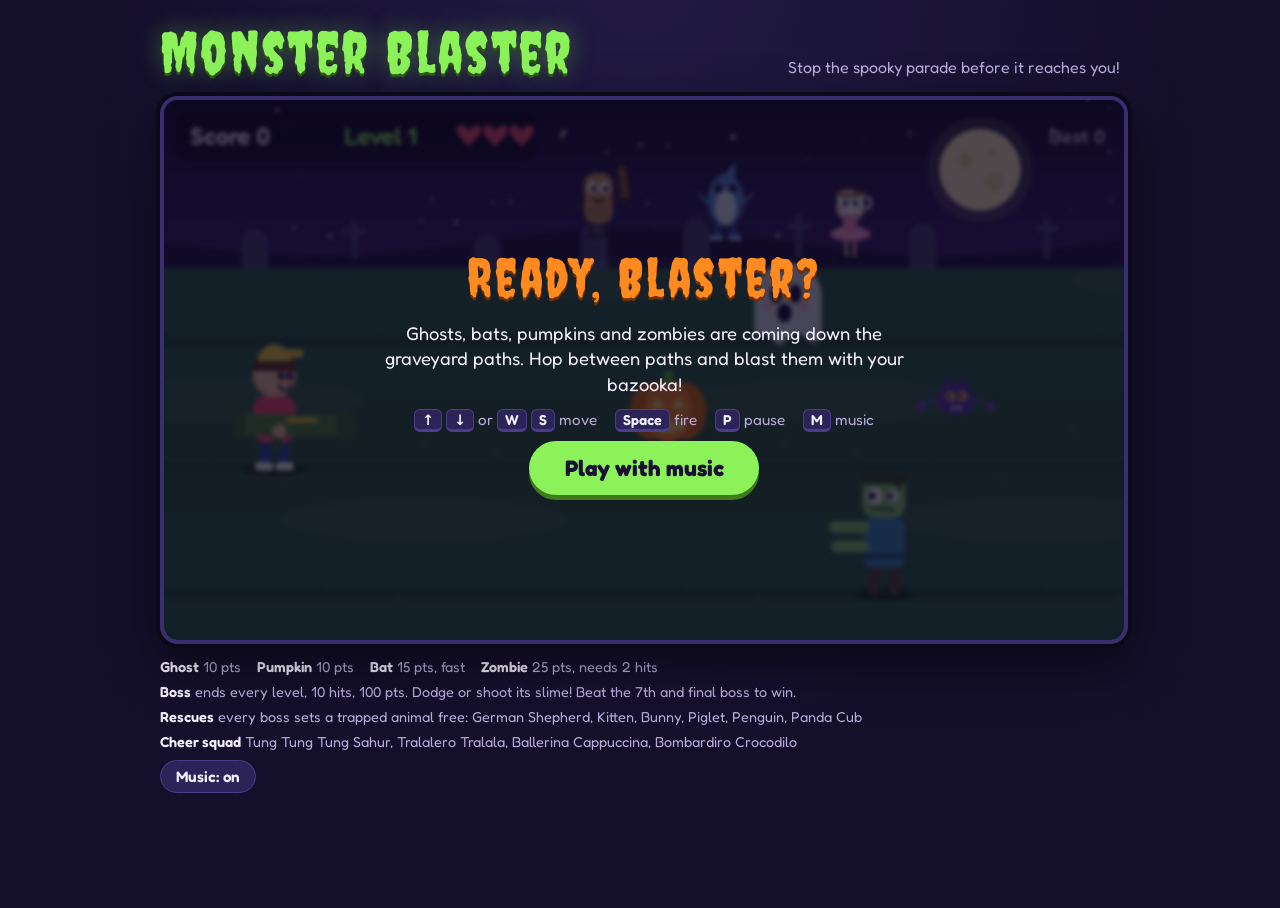
<file: index.html>
<!doctype html>
<html lang="en">
<head>
<meta charset="utf-8">
<meta name="viewport" content="width=device-width, initial-scale=1">
<title>Monster Blaster</title>
<link rel="preconnect" href="https://fonts.googleapis.com">
<link rel="stylesheet" href="https://fonts.googleapis.com/css2?family=Creepster&family=Fredoka:wght@400;600;700&display=swap">
<link rel="stylesheet" href="css/style.css">
</head>
<body>
<div class="wrap">
  <header>
    <h1>Monster Blaster</h1>
    <span class="tag">Stop the spooky parade before it reaches you!</span>
  </header>

  <div class="screen" id="screen">
    <canvas id="game" aria-label="Monster Blaster game screen"></canvas>
    <div class="overlay" id="startOverlay">
      <div class="panel">
        <h2>Ready, Blaster?</h2>
        <p>Ghosts, bats, pumpkins and zombies are coming down the graveyard paths. Hop between paths and blast them with your bazooka!</p>
        <div class="keys">
          <span><kbd>↑</kbd> <kbd>↓</kbd> or <kbd>W</kbd> <kbd>S</kbd> move</span>
          <span><kbd>Space</kbd> fire</span>
          <span><kbd>P</kbd> pause</span>
          <span><kbd>M</kbd> music</span>
        </div>
        <button class="big" id="startBtn" type="button">Play with music</button>
      </div>
    </div>
    <div class="overlay" id="pauseOverlay" hidden>
      <div class="panel">
        <h2>Paused</h2>
        <button class="big" id="resumeBtn" type="button">Keep blasting</button>
      </div>
    </div>
    <button class="chip skip" id="skipBtn" type="button" hidden>Skip ⏭</button>
    <p class="sr-only" id="csCaption" aria-live="polite"></p>
    <div class="overlay" id="overOverlay" hidden>
      <div class="panel">
        <h2 id="overTitle">The monsters got by!</h2>
        <p id="overText">You scored 0 points.</p>
        <button class="big" id="againBtn" type="button">Play again</button>
      </div>
    </div>
  </div>

  <div class="bar">
    <div class="touch" aria-label="Touch controls">
      <button class="tbtn" id="tUp" type="button" aria-label="Move up">▲</button>
      <button class="tbtn" id="tDown" type="button" aria-label="Move down">▼</button>
      <button class="tbtn fire" id="tFire" type="button">FIRE</button>
    </div>
    <div class="legend">
      <span><b>Ghost</b> 10 pts</span>
      <span><b>Pumpkin</b> 10 pts</span>
      <span><b>Bat</b> 15 pts, fast</span>
      <span><b>Zombie</b> 25 pts, needs 2 hits</span>
      <span><b>Boss</b> ends every level, 10 hits, 100 pts. Dodge or shoot its slime! Beat the 7th and final boss to win.</span>
      <span><b>Rescues</b> every boss sets a trapped animal free: German Shepherd, Kitten, Bunny, Piglet, Penguin, Panda Cub</span>
      <span><b>Cheer squad</b> Tung Tung Tung Sahur, Tralalero Tralala, Ballerina Cappuccina, Bombardiro Crocodilo</span>
    </div>
    <button class="chip" id="muteBtn" type="button">Music: on</button>
  </div>
</div>

<!-- Plain scripts (not modules) so the game also runs when opened straight from disk.
     They share one global scope, so order matters: main.js must stay last. -->
<script src="js/core.js"></script>
<script src="js/draw-utils.js"></script>
<script src="js/audio.js"></script>
<script src="js/state.js"></script>
<script src="js/monsters.js"></script>
<script src="js/boss.js"></script>
<script src="js/animals.js"></script>
<script src="js/cutscene.js"></script>
<script src="js/squad.js"></script>
<script src="js/scene.js"></script>
<script src="js/game.js"></script>
<script src="js/input.js"></script>
<script src="js/main.js"></script>
</body>
</html>
</file>
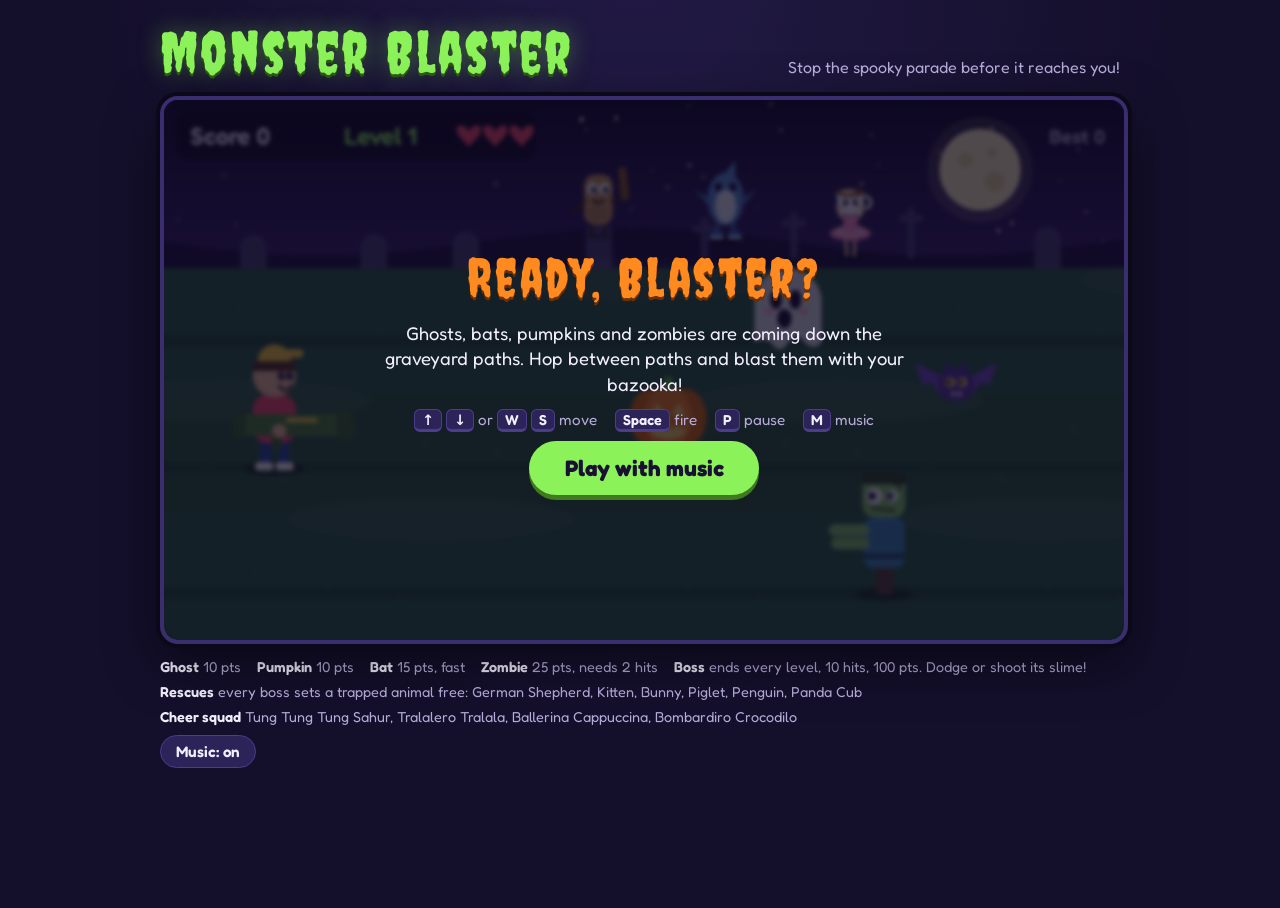
<file: monster-blaster.html>
<!doctype html>
<html lang="en">
<head>
<meta charset="utf-8">
<meta name="viewport" content="width=device-width, initial-scale=1">
<title>Monster Blaster</title>
<link rel="preconnect" href="https://fonts.googleapis.com">
<link rel="stylesheet" href="https://fonts.googleapis.com/css2?family=Creepster&family=Fredoka:wght@400;600;700&display=swap">
<link rel="stylesheet" href="css/style.css">
</head>
<body>
<div class="wrap">
  <header>
    <h1>Monster Blaster</h1>
    <span class="tag">Stop the spooky parade before it reaches you!</span>
  </header>

  <div class="screen" id="screen">
    <canvas id="game" aria-label="Monster Blaster game screen"></canvas>
    <div class="overlay" id="startOverlay">
      <div class="panel">
        <h2>Ready, Blaster?</h2>
        <p>Ghosts, bats, pumpkins and zombies are coming down the graveyard paths. Hop between paths and blast them with your bazooka!</p>
        <div class="keys">
          <span><kbd>↑</kbd> <kbd>↓</kbd> or <kbd>W</kbd> <kbd>S</kbd> move</span>
          <span><kbd>Space</kbd> fire</span>
          <span><kbd>P</kbd> pause</span>
          <span><kbd>M</kbd> music</span>
        </div>
        <button class="big" id="startBtn" type="button">Play with music</button>
      </div>
    </div>
    <div class="overlay" id="pauseOverlay" hidden>
      <div class="panel">
        <h2>Paused</h2>
        <button class="big" id="resumeBtn" type="button">Keep blasting</button>
      </div>
    </div>
    <div class="overlay" id="overOverlay" hidden>
      <div class="panel">
        <h2>The monsters got by!</h2>
        <p id="overText">You scored 0 points.</p>
        <button class="big" id="againBtn" type="button">Play again</button>
      </div>
    </div>
  </div>

  <div class="bar">
    <div class="touch" aria-label="Touch controls">
      <button class="tbtn" id="tUp" type="button" aria-label="Move up">▲</button>
      <button class="tbtn" id="tDown" type="button" aria-label="Move down">▼</button>
      <button class="tbtn fire" id="tFire" type="button">FIRE</button>
    </div>
    <div class="legend">
      <span><b>Ghost</b> 10 pts</span>
      <span><b>Pumpkin</b> 10 pts</span>
      <span><b>Bat</b> 15 pts, fast</span>
      <span><b>Zombie</b> 25 pts, needs 2 hits</span>
      <span><b>Boss</b> ends every level, 10 hits, 100 pts. Dodge or shoot its slime!</span>
      <span><b>Rescues</b> every boss sets a trapped animal free: German Shepherd, Kitten, Bunny, Piglet, Penguin, Panda Cub</span>
      <span><b>Cheer squad</b> Tung Tung Tung Sahur, Tralalero Tralala, Ballerina Cappuccina, Bombardiro Crocodilo</span>
    </div>
    <button class="chip" id="muteBtn" type="button">Music: on</button>
  </div>
</div>

<!-- Plain scripts (not modules) so the game also runs when opened straight from disk.
     They share one global scope, so order matters: main.js must stay last. -->
<script src="js/core.js"></script>
<script src="js/draw-utils.js"></script>
<script src="js/audio.js"></script>
<script src="js/state.js"></script>
<script src="js/monsters.js"></script>
<script src="js/boss.js"></script>
<script src="js/animals.js"></script>
<script src="js/squad.js"></script>
<script src="js/scene.js"></script>
<script src="js/game.js"></script>
<script src="js/input.js"></script>
<script src="js/main.js"></script>
</body>
</html>
</file>
<file: css/style.css>
/* ltepepa checkin. Layout: one arcade cabinet — title, game screen, control strip. Single dark "haunted night" look in every theme. */
:root {
  --night: #140f2b;
  --night-2: #221a45;
  --ink: #f3eefe;
  --muted: #b7acd9;
  --slime: #8cf25a;
  --pumpkin: #ff8a1f;
  --danger: #ff4d6d;
  --display: "Creepster", "Fredoka", system-ui, cursive;
  --body: "Fredoka", "Trebuchet MS", system-ui, sans-serif;
  color-scheme: dark;
}
[hidden] { display: none !important; }
html, body { height: 100%; }
body {
  background: radial-gradient(ellipse at 50% -10%, var(--night-2), var(--night) 60%) fixed, var(--night);
  color: var(--ink);
  font-family: var(--body);
  padding-inline: 16px;
  padding-block: 16px 24px;
  box-sizing: border-box;
}
.wrap { max-width: 960px; margin: 0 auto; display: grid; gap: 14px; }
header { display: flex; align-items: baseline; justify-content: space-between; gap: 12px; flex-wrap: wrap; }
h1 {
  font-family: var(--display); font-weight: 400; margin: 0;
  font-size: clamp(2.2rem, 7vw, 3.6rem); letter-spacing: .04em; line-height: 1;
  color: var(--slime); text-shadow: 0 3px 0 #2d5a12, 0 0 24px rgba(140,242,90,.35);
  text-wrap: balance;
}
.tag { color: var(--muted); font-size: 1rem; }
.screen {
  position: relative; width: 100%; aspect-ratio: 16 / 9; max-width: 100%;
  border-radius: 18px; overflow: hidden;
  border: 4px solid #3a2d70; box-shadow: 0 0 0 4px #0b0818, 0 18px 50px rgba(0,0,0,.5);
  touch-action: none; user-select: none;
}
canvas { display: block; width: 100%; height: 100%; }
.overlay {
  position: absolute; inset: 0; display: grid; place-items: center; text-align: center;
  background: rgba(12, 8, 30, .72); backdrop-filter: blur(2px); padding: 16px;
}
.panel { display: grid; gap: 12px; justify-items: center; max-width: 34rem; }
.panel h2 {
  font-family: var(--display); font-weight: 400; margin: 0; letter-spacing: .05em;
  font-size: clamp(2rem, 6vw, 3.4rem); color: var(--pumpkin); text-shadow: 0 3px 0 #6b2f00;
}
.panel p { margin: 0; font-size: clamp(.95rem, 2.4vw, 1.15rem); color: var(--ink); line-height: 1.4; }
.big {
  font: 700 clamp(1.1rem, 3vw, 1.4rem) var(--body); color: #1a1033; background: var(--slime);
  border: 0; border-radius: 999px; padding: .6em 1.6em; cursor: pointer;
  box-shadow: 0 5px 0 #3f7a1f; transition: transform .08s;
}
.big:active { transform: translateY(3px); box-shadow: 0 2px 0 #3f7a1f; }
.big:focus-visible, .tbtn:focus-visible, .chip:focus-visible { outline: 3px solid var(--pumpkin); outline-offset: 3px; }
.keys { display: flex; flex-wrap: wrap; gap: 10px 18px; justify-content: center; color: var(--muted); font-size: .95rem; }
kbd {
  font: 600 .9rem var(--body); color: var(--ink); background: #2c2358; border: 1px solid #4a3d8a;
  border-bottom-width: 3px; border-radius: 6px; padding: 1px 7px;
}
.bar { display: flex; flex-wrap: wrap; gap: 10px; align-items: center; justify-content: space-between; }
.chip {
  font: 600 .95rem var(--body); color: var(--ink); background: #2c2358; border: 1px solid #4a3d8a;
  border-radius: 999px; padding: .4em 1em; cursor: pointer;
}
.touch { display: none; gap: 10px; }
.tbtn {
  font: 700 1.1rem var(--body); color: var(--ink); background: #2c2358; border: 2px solid #4a3d8a;
  border-radius: 16px; min-width: 64px; min-height: 56px; cursor: pointer; touch-action: manipulation;
}
.tbtn.fire { background: var(--danger); border-color: #b3203d; min-width: 110px; color: #fff; }
/* Touchscreens: show the on-screen buttons and hide the keyboard hints, which phones can't use. */
@media (pointer: coarse) { .touch { display: flex; } .keys { display: none; } }
/* Phones: the game screen is only ~190px tall, so shrink the overlay panels until the button always fits. */
@media (max-width: 640px) {
  .overlay { padding: 8px; }
  .panel { gap: 6px; }
  .panel h2 { font-size: 1.7rem; }
  .panel p { font-size: .8rem; line-height: 1.3; }
  .big { font-size: 1rem; padding: .45em 1.3em; box-shadow: 0 4px 0 #3f7a1f; }
  .skip { top: 6px; right: 6px; font-size: .8rem; }
}
@media (max-width: 360px) { #startOverlay p { display: none; } }
.legend { display: flex; flex-wrap: wrap; gap: 8px 16px; color: var(--muted); font-size: .9rem; }
.legend b { color: var(--ink); font-weight: 600; }
@media (prefers-reduced-motion: reduce) { .big { transition: none; } }
.skip { position: absolute; top: 12px; right: 12px; }
.sr-only { position: absolute; width: 1px; height: 1px; overflow: hidden; clip-path: inset(50%); white-space: nowrap; }
</file>
